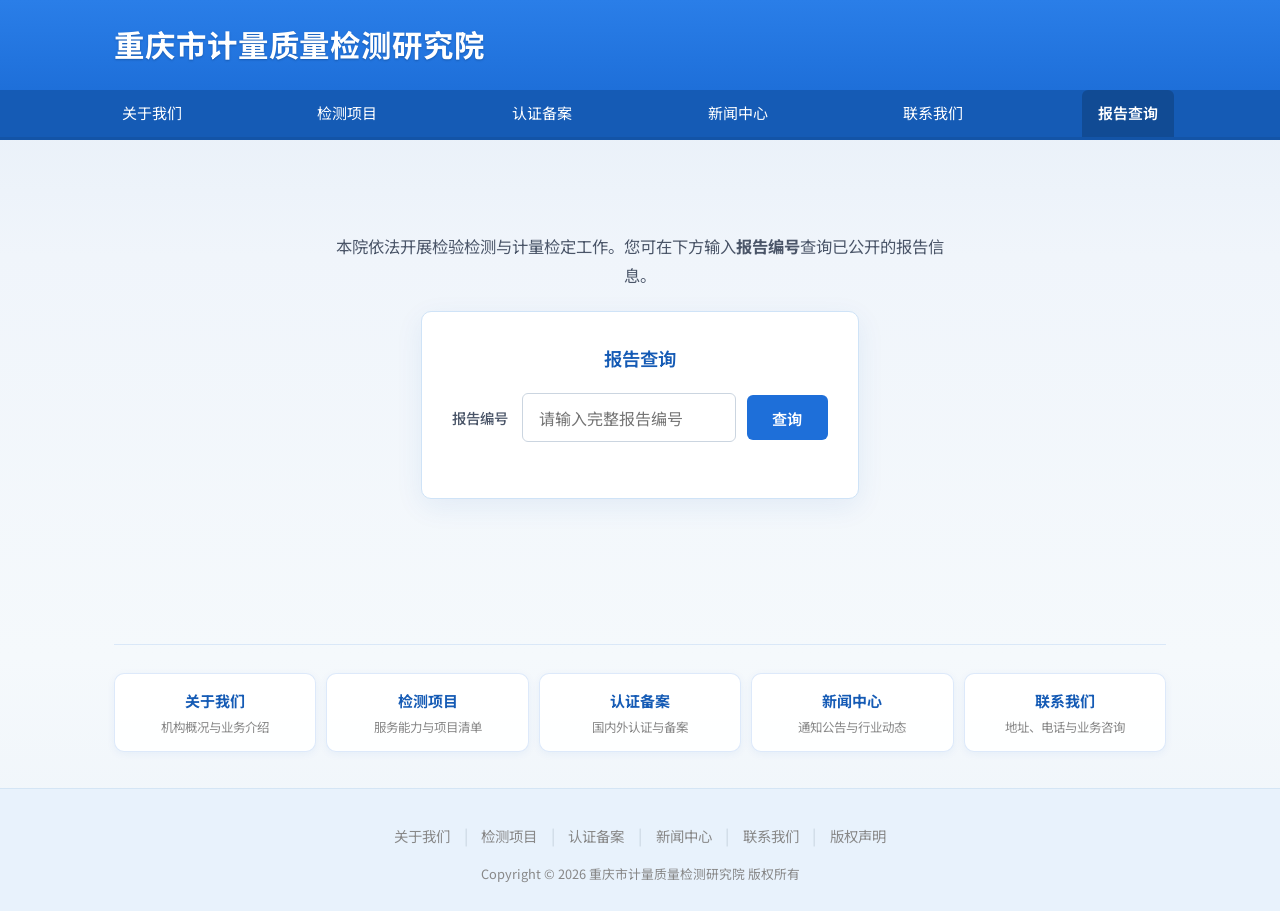
<file: index.html>
<!DOCTYPE html>
<html lang="zh-CN">
  <head>
    <meta charset="UTF-8" />
    <meta name="viewport" content="width=device-width, initial-scale=1" />
    <title>重庆市计量质量检测研究院</title>
    <link rel="preconnect" href="https://fonts.googleapis.com" />
    <link rel="preconnect" href="https://fonts.gstatic.com" crossorigin />
    <link
      href="https://fonts.googleapis.com/css2?family=Noto+Sans+SC:wght@400;600;700&display=swap"
      rel="stylesheet"
    />
    <link rel="stylesheet" href="styles.css" />
  </head>
  <body>
    <header class="site-header">
      <div class="site-header-inner">
        <h1 class="site-title">重庆市计量质量检测研究院</h1>
      </div>
    </header>
    <nav class="site-nav" aria-label="主导航">
      <div class="site-nav-inner">
      <ul>
        <li><a href="about.html">关于我们</a></li>
        <li><a href="projects.html">检测项目</a></li>
        <li><a href="cert.html">认证备案</a></li>
        <li><a href="news.html">新闻中心</a></li>
        <li><a href="contact.html">联系我们</a></li>
        <li><a href="index.html#query" class="is-active">报告查询</a></li>
      </ul>
      </div>
    </nav>

    <main class="main-home">
      <div class="home-hero">
        <p class="home-intro">
          本院依法开展检验检测与计量检定工作。您可在下方输入<strong>报告编号</strong>查询已公开的报告信息。
        </p>

        <section class="query-panel query-panel--home" id="query" aria-labelledby="query-title">
          <h2 id="query-title">报告查询</h2>
          <form
            class="query-form"
            id="query-form"
            action="report.html"
            method="get"
            role="search"
          >
            <label for="report-no">报告编号</label>
            <input
              id="report-no"
              name="no"
              type="text"
              placeholder="请输入完整报告编号"
              autocomplete="off"
              required
              inputmode="text"
            />
            <button type="submit">查询</button>
          </form>
          <div
            id="report-result"
            class="report-result-area"
            aria-live="polite"
            aria-busy="false"
          ></div>
        </section>
      </div>

      <nav class="home-shortcuts" aria-label="站点快捷入口">
        <a href="about.html" class="home-shortcut">
          <span class="home-shortcut-title">关于我们</span>
          <span class="home-shortcut-desc">机构概况与业务介绍</span>
        </a>
        <a href="projects.html" class="home-shortcut">
          <span class="home-shortcut-title">检测项目</span>
          <span class="home-shortcut-desc">服务能力与项目清单</span>
        </a>
        <a href="cert.html" class="home-shortcut">
          <span class="home-shortcut-title">认证备案</span>
          <span class="home-shortcut-desc">国内外认证与备案</span>
        </a>
        <a href="news.html" class="home-shortcut">
          <span class="home-shortcut-title">新闻中心</span>
          <span class="home-shortcut-desc">通知公告与行业动态</span>
        </a>
        <a href="contact.html" class="home-shortcut">
          <span class="home-shortcut-title">联系我们</span>
          <span class="home-shortcut-desc">地址、电话与业务咨询</span>
        </a>
      </nav>
    </main>

    <footer class="site-footer">
      <div class="footer-links">
        <a href="about.html">关于我们</a>
        <span>|</span>
        <a href="projects.html">检测项目</a>
        <span>|</span>
        <a href="cert.html">认证备案</a>
        <span>|</span>
        <a href="news.html">新闻中心</a>
        <span>|</span>
        <a href="contact.html">联系我们</a>
        <span>|</span>
        <a href="index.html#copyright">版权声明</a>
      </div>
      <p class="copyright" id="copyright">
        Copyright © 2026 重庆市计量质量检测研究院 版权所有
      </p>
    </footer>
    <script src="reports.js?v=20260308"></script>
    <script>
      (function () {
        var form = document.getElementById("query-form");
        var input = document.getElementById("report-no");
        var root = document.getElementById("report-result");
        if (!form || !input || !root) return;

        function showMessage(html, isError) {
          root.classList.toggle("is-error", !!isError);
          root.innerHTML = html;
        }

        function runQuery(raw, pushUrl) {
          var no = normalizeReportNo(raw);
          if (!no) {
            showMessage(
              '<p class="not-found">请输入报告编号后再查询。</p>',
              true
            );
            return;
          }
          var row = REPORT_DB[no];
          if (!row) {
            showMessage(
              '<p class="not-found">未找到编号为「' +
                escapeHtmlReport(no) +
                "」的报告信息，请核对编号后重试。</p>",
              true
            );
            return;
          }
          showMessage(renderReportTable(no, row), false);
          if (pushUrl && window.history && history.replaceState) {
            history.replaceState(
              null,
              "",
              "?no=" + encodeURIComponent(no) + "#query"
            );
          }
        }

        form.addEventListener("submit", function (e) {
          e.preventDefault();
          runQuery(input.value, true);
          root.scrollIntoView({ behavior: "smooth", block: "nearest" });
        });

        (function initFromUrl() {
          var params = new URLSearchParams(window.location.search);
          var q = params.get("no");
          if (q) {
            input.value = q;
            runQuery(q, false);
          }
        })();
      })();
    </script>
  </body>
</html>
</file>
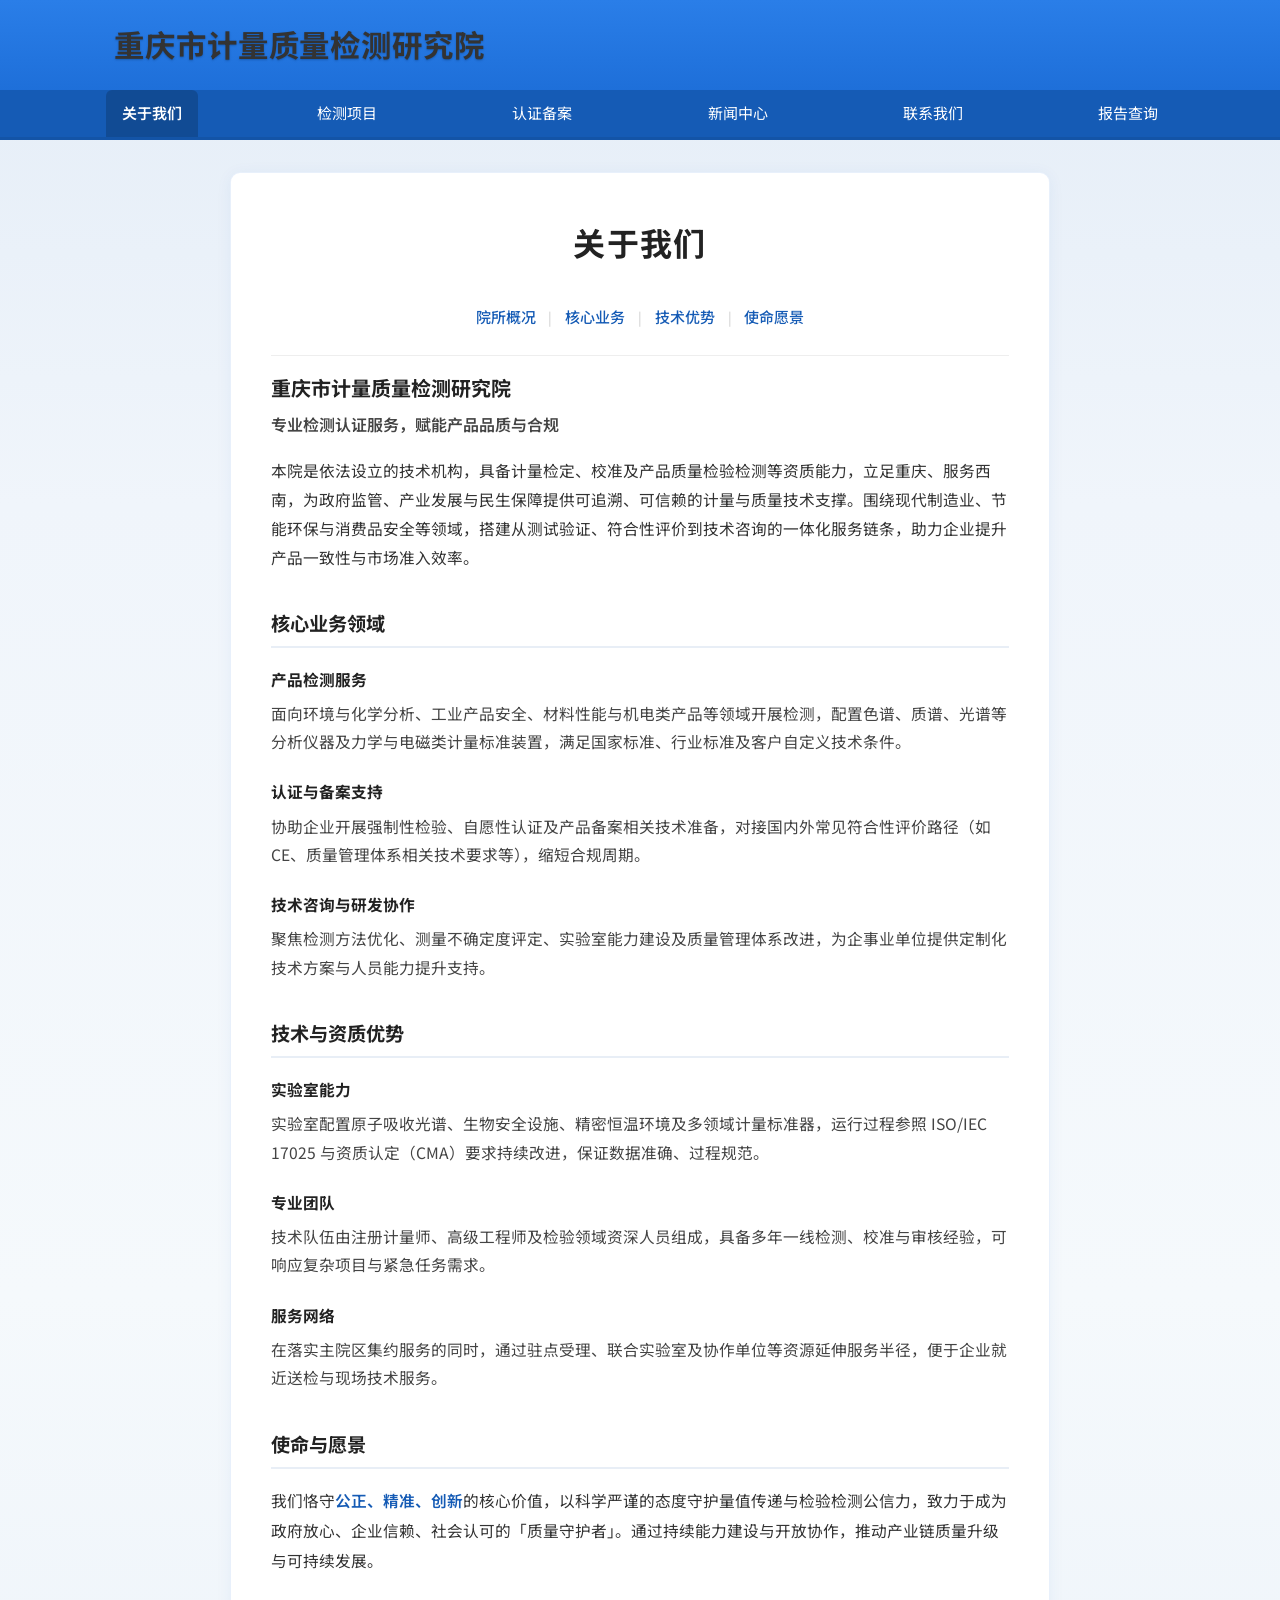
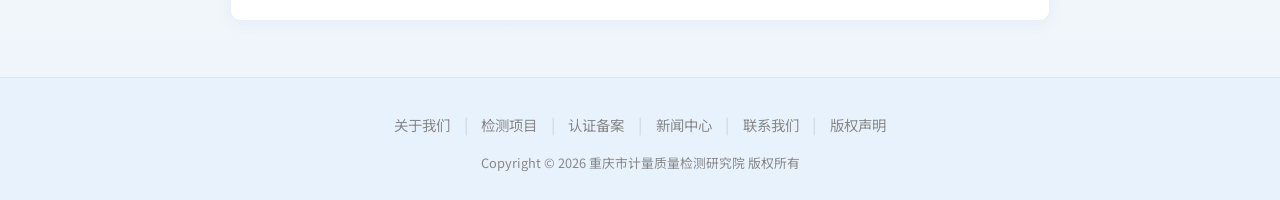
<file: about.html>
<!DOCTYPE html>
<html lang="zh-CN">
  <head>
    <meta charset="UTF-8" />
    <meta name="viewport" content="width=device-width, initial-scale=1" />
    <title>关于我们 - 重庆市计量质量检测研究院</title>
    <link rel="preconnect" href="https://fonts.googleapis.com" />
    <link rel="preconnect" href="https://fonts.gstatic.com" crossorigin />
    <link
      href="https://fonts.googleapis.com/css2?family=Noto+Sans+SC:wght@400;600;700&display=swap"
      rel="stylesheet"
    />
    <link rel="stylesheet" href="styles.css" />
  </head>
  <body>
    <header class="site-header">
      <div class="site-header-inner">
        <a href="index.html" class="site-title site-title-link"
          >重庆市计量质量检测研究院</a
        >
      </div>
    </header>
    <nav class="site-nav" aria-label="主导航">
      <div class="site-nav-inner">
        <ul>
          <li>
            <a href="about.html" class="is-active">关于我们</a>
          </li>
          <li><a href="projects.html">检测项目</a></li>
          <li><a href="cert.html">认证备案</a></li>
          <li><a href="news.html">新闻中心</a></li>
          <li><a href="contact.html">联系我们</a></li>
          <li><a href="index.html#query">报告查询</a></li>
        </ul>
      </div>
    </nav>

    <main class="main-about-wrap">
      <article class="about-article">
        <h1 class="about-page-title">关于我们</h1>

        <nav class="about-subnav" aria-label="本页章节">
          <a href="#overview">院所概况</a>
          <span class="about-subnav-sep" aria-hidden="true">|</span>
          <a href="#core-business">核心业务</a>
          <span class="about-subnav-sep" aria-hidden="true">|</span>
          <a href="#advantages">技术优势</a>
          <span class="about-subnav-sep" aria-hidden="true">|</span>
          <a href="#mission">使命愿景</a>
        </nav>

        <section class="about-section" id="overview">
          <h2 class="about-org-name">重庆市计量质量检测研究院</h2>
          <p class="about-tagline">专业检测认证服务，赋能产品品质与合规</p>
          <p class="about-body">
            本院是依法设立的技术机构，具备计量检定、校准及产品质量检验检测等资质能力，立足重庆、服务西南，为政府监管、产业发展与民生保障提供可追溯、可信赖的计量与质量技术支撑。围绕现代制造业、节能环保与消费品安全等领域，搭建从测试验证、符合性评价到技术咨询的一体化服务链条，助力企业提升产品一致性与市场准入效率。
          </p>
        </section>

        <section class="about-section" id="core-business">
          <h2 class="about-section-title">核心业务领域</h2>
          <ul class="about-item-list">
            <li class="about-item">
              <strong class="about-item-title">产品检测服务</strong>
              <span class="about-item-text"
                >面向环境与化学分析、工业产品安全、材料性能与机电类产品等领域开展检测，配置色谱、质谱、光谱等分析仪器及力学与电磁类计量标准装置，满足国家标准、行业标准及客户自定义技术条件。</span
              >
            </li>
            <li class="about-item">
              <strong class="about-item-title">认证与备案支持</strong>
              <span class="about-item-text"
                >协助企业开展强制性检验、自愿性认证及产品备案相关技术准备，对接国内外常见符合性评价路径（如 CE、质量管理体系相关技术要求等），缩短合规周期。</span
              >
            </li>
            <li class="about-item">
              <strong class="about-item-title">技术咨询与研发协作</strong>
              <span class="about-item-text"
                >聚焦检测方法优化、测量不确定度评定、实验室能力建设及质量管理体系改进，为企事业单位提供定制化技术方案与人员能力提升支持。</span
              >
            </li>
          </ul>
        </section>

        <section class="about-section" id="advantages">
          <h2 class="about-section-title">技术与资质优势</h2>
          <ul class="about-item-list">
            <li class="about-item">
              <strong class="about-item-title">实验室能力</strong>
              <span class="about-item-text"
                >实验室配置原子吸收光谱、生物安全设施、精密恒温环境及多领域计量标准器，运行过程参照 ISO/IEC 17025 与资质认定（CMA）要求持续改进，保证数据准确、过程规范。</span
              >
            </li>
            <li class="about-item">
              <strong class="about-item-title">专业团队</strong>
              <span class="about-item-text"
                >技术队伍由注册计量师、高级工程师及检验领域资深人员组成，具备多年一线检测、校准与审核经验，可响应复杂项目与紧急任务需求。</span
              >
            </li>
            <li class="about-item">
              <strong class="about-item-title">服务网络</strong>
              <span class="about-item-text"
                >在落实主院区集约服务的同时，通过驻点受理、联合实验室及协作单位等资源延伸服务半径，便于企业就近送检与现场技术服务。</span
              >
            </li>
          </ul>
        </section>

        <section class="about-section" id="mission">
          <h2 class="about-section-title">使命与愿景</h2>
          <p class="about-body about-body--mission">
            我们恪守<strong>公正、精准、创新</strong>的核心价值，以科学严谨的态度守护量值传递与检验检测公信力，致力于成为政府放心、企业信赖、社会认可的「质量守护者」。通过持续能力建设与开放协作，推动产业链质量升级与可持续发展。
          </p>
        </section>
      </article>
    </main>

    <footer class="site-footer">
      <div class="footer-links">
        <a href="about.html">关于我们</a>
        <span>|</span>
        <a href="projects.html">检测项目</a>
        <span>|</span>
        <a href="cert.html">认证备案</a>
        <span>|</span>
        <a href="news.html">新闻中心</a>
        <span>|</span>
        <a href="contact.html">联系我们</a>
        <span>|</span>
        <a href="index.html#copyright">版权声明</a>
      </div>
      <p class="copyright">
        Copyright © 2026 重庆市计量质量检测研究院 版权所有
      </p>
    </footer>
  </body>
</html>
</file>
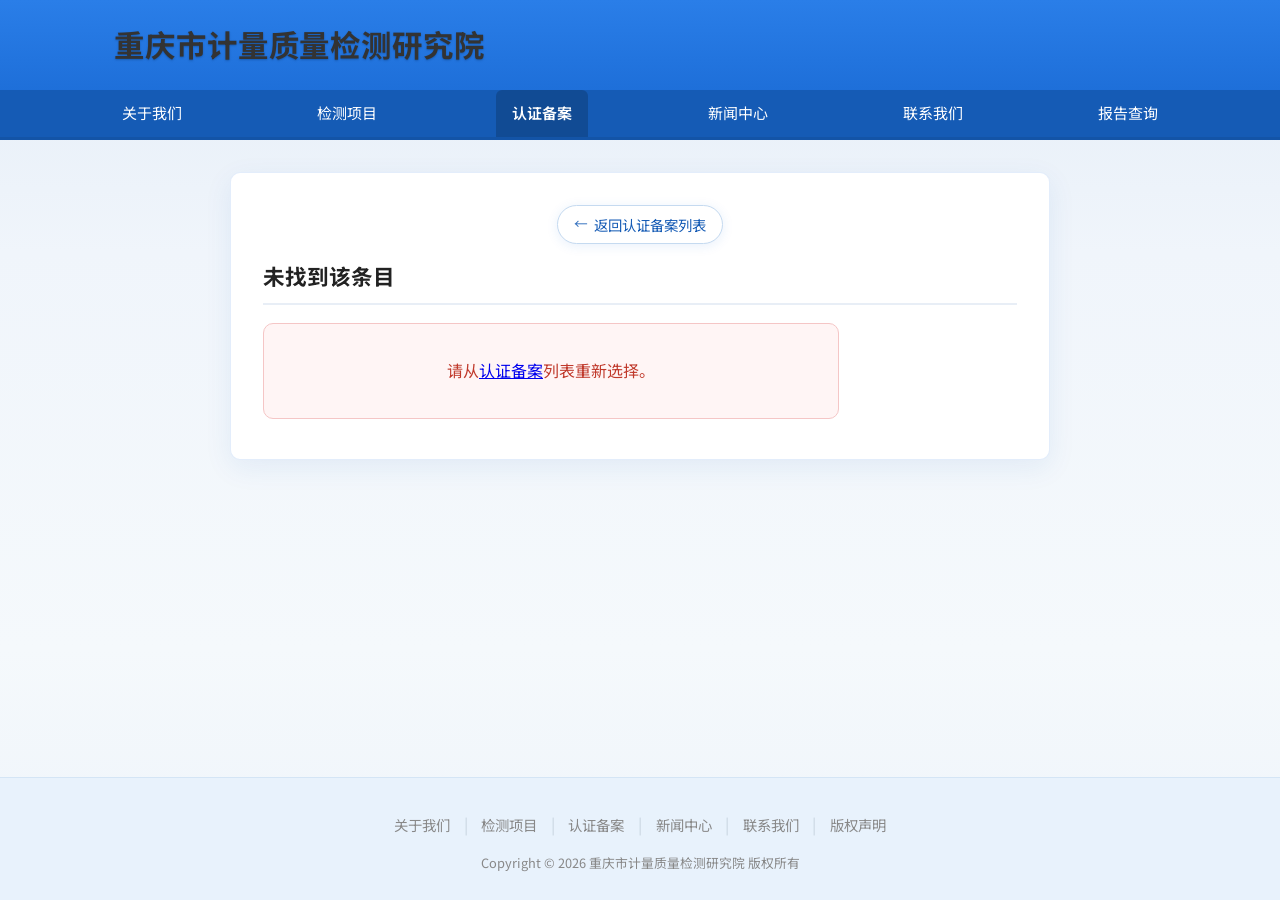
<file: cert-detail.html>
<!DOCTYPE html>
<html lang="zh-CN">
  <head>
    <meta charset="UTF-8" />
    <meta name="viewport" content="width=device-width, initial-scale=1" />
    <title>认证备案 - 重庆市计量质量检测研究院</title>
    <link rel="preconnect" href="https://fonts.googleapis.com" />
    <link rel="preconnect" href="https://fonts.gstatic.com" crossorigin />
    <link
      href="https://fonts.googleapis.com/css2?family=Noto+Sans+SC:wght@400;600;700&display=swap"
      rel="stylesheet"
    />
    <link rel="stylesheet" href="styles.css" />
  </head>
  <body>
    <header class="site-header">
      <div class="site-header-inner">
        <a href="index.html" class="site-title site-title-link"
          >重庆市计量质量检测研究院</a
        >
      </div>
    </header>
    <nav class="site-nav" aria-label="主导航">
      <div class="site-nav-inner">
        <ul>
          <li><a href="about.html">关于我们</a></li>
          <li><a href="projects.html">检测项目</a></li>
          <li><a href="cert.html" class="is-active">认证备案</a></li>
          <li><a href="news.html">新闻中心</a></li>
          <li><a href="contact.html">联系我们</a></li>
          <li><a href="index.html#query">报告查询</a></li>
        </ul>
      </div>
    </nav>

    <main class="main-project-detail">
      <article class="project-detail-card">
        <p class="project-detail-back">
          <a class="link-back" href="cert.html">返回认证备案列表</a>
        </p>
        <h1 class="project-detail-title" id="cert-title">认证备案</h1>
        <div class="project-detail-content" id="cert-body"></div>
      </article>
    </main>

    <footer class="site-footer">
      <div class="footer-links">
        <a href="about.html">关于我们</a>
        <span>|</span>
        <a href="projects.html">检测项目</a>
        <span>|</span>
        <a href="cert.html">认证备案</a>
        <span>|</span>
        <a href="news.html">新闻中心</a>
        <span>|</span>
        <a href="contact.html">联系我们</a>
        <span>|</span>
        <a href="index.html#copyright">版权声明</a>
      </div>
      <p class="copyright">
        Copyright © 2026 重庆市计量质量检测研究院 版权所有
      </p>
    </footer>

    <script>
      (function () {
        var ITEMS = [
          {
            title: "消毒剂产品备案",
            body:
              "<p>依据消毒产品卫生安全评价报告网上备案管理及技术要求，协助企业完成产品检验、安全评价资料整理与平台备案申报，满足上市销售与监督检查所需合规材料。</p>",
          },
          {
            title: "FDA认证",
            body:
              "<p>针对输美食品、医疗器械、化妆品等相关产品路径，提供与 FDA 法规框架衔接的符合性技术支持说明，具体注册/列名与检测项目以产品类别及最新联邦法规为准。</p>",
          },
          {
            title: "RoHS认证",
            body:
              "<p>配合电子电气产品中有害物质限制要求，开展材料与整机 RoHS 相关筛查与符合性测试，出具报告供供应链与客户验厂、出口申报使用。</p>",
          },
          {
            title: "CE认证",
            body:
              "<p>围绕欧盟 CE 标志涉及的安全、电磁兼容、环保等指令，组织产品与标准对照测试，为技术文件与符合性声明提供检测依据（最终发证由公告机构等环节完成）。</p>",
          },
          {
            title: "CQC认证",
            body:
              "<p>中国质量认证中心自愿性认证范围内的产品与流程咨询，协助准备样品检测、工厂检查配合及证书维护，缩短认证周期。</p>",
          },
          {
            title: "CCC认证",
            body:
              "<p>强制性产品认证目录内产品的符合性检测与资料支持，与指定认证机构流程衔接，具体受理范围以国家认监委目录调整为准。</p>",
          },
          {
            title: "UL认证",
            body:
              "<p>面向北美市场常见 UL 标准的安全与性能测试需求，提供样品试验、数据整改建议及与 UL 实验室对接的技术沟通支持。</p>",
          },
          {
            title: "FCC认证",
            body:
              "<p>无线及数字设备的射频、电磁兼容等项目测试，满足美国联邦通信委员会（FCC）规则下的技术参数与文件要求，助力产品进入美国市场。</p>",
          },
        ];

        var params = new URLSearchParams(window.location.search);
        var p = parseInt(params.get("p") || "0", 10);
        var idx = p - 1;
        var titleEl = document.getElementById("cert-title");
        var bodyEl = document.getElementById("cert-body");

        if (idx < 0 || idx >= ITEMS.length) {
          titleEl.textContent = "未找到该条目";
          bodyEl.innerHTML =
            '<p class="not-found" style="margin:0">请从<a href="cert.html">认证备案</a>列表重新选择。</p>';
          document.title = "认证备案 - 重庆市计量质量检测研究院";
          return;
        }

        var item = ITEMS[idx];
        titleEl.textContent = item.title;
        bodyEl.innerHTML = item.body;
        document.title = item.title + " - 重庆市计量质量检测研究院";
      })();
    </script>
  </body>
</html>
</file>
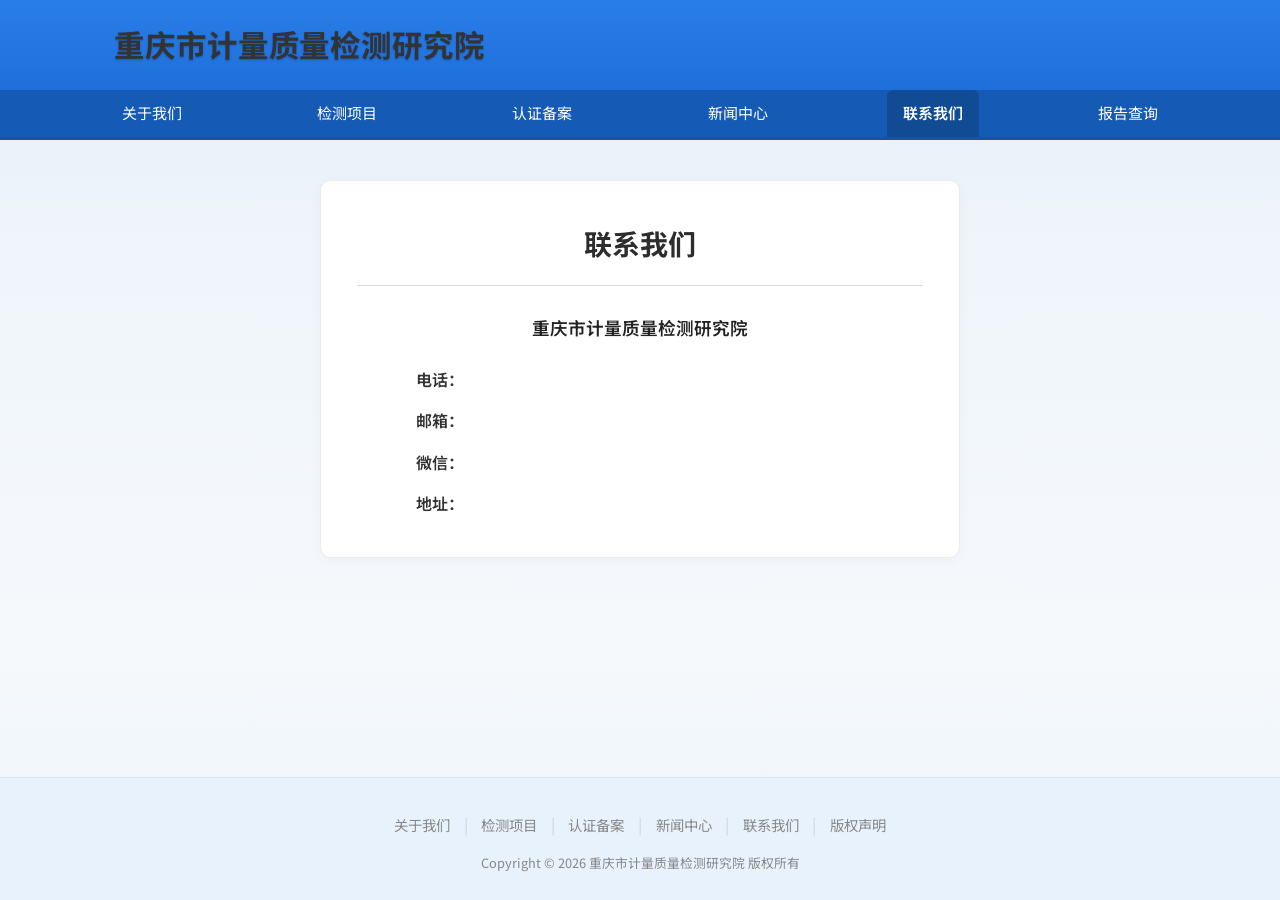
<file: contact.html>
<!DOCTYPE html>
<html lang="zh-CN">
  <head>
    <meta charset="UTF-8" />
    <meta name="viewport" content="width=device-width, initial-scale=1" />
    <title>联系我们 - 重庆市计量质量检测研究院</title>
    <link rel="preconnect" href="https://fonts.googleapis.com" />
    <link rel="preconnect" href="https://fonts.gstatic.com" crossorigin />
    <link
      href="https://fonts.googleapis.com/css2?family=Noto+Sans+SC:wght@400;600;700&display=swap"
      rel="stylesheet"
    />
    <link rel="stylesheet" href="styles.css" />
  </head>
  <body>
    <header class="site-header">
      <div class="site-header-inner">
        <a href="index.html" class="site-title site-title-link"
          >重庆市计量质量检测研究院</a
        >
      </div>
    </header>
    <nav class="site-nav" aria-label="主导航">
      <div class="site-nav-inner">
        <ul>
          <li><a href="about.html">关于我们</a></li>
          <li><a href="projects.html">检测项目</a></li>
          <li><a href="cert.html">认证备案</a></li>
          <li><a href="news.html">新闻中心</a></li>
          <li><a href="contact.html" class="is-active">联系我们</a></li>
          <li><a href="index.html#query">报告查询</a></li>
        </ul>
      </div>
    </nav>

    <main class="main-contact">
      <div class="contact-card">
        <h1 class="contact-page-title">联系我们</h1>
        <hr class="contact-divider" />
        <div class="contact-block">
          <p class="contact-org">重庆市计量质量检测研究院</p>
          <dl class="contact-fields">
            <div class="contact-row">
              <dt>电话：</dt>
              <dd></dd>
            </div>
            <div class="contact-row">
              <dt>邮箱：</dt>
              <dd></dd>
            </div>
            <div class="contact-row">
              <dt>微信：</dt>
              <dd></dd>
            </div>
            <div class="contact-row">
              <dt>地址：</dt>
              <dd></dd>
            </div>
          </dl>
        </div>
      </div>
    </main>

    <footer class="site-footer">
      <div class="footer-links">
        <a href="about.html">关于我们</a>
        <span>|</span>
        <a href="projects.html">检测项目</a>
        <span>|</span>
        <a href="cert.html">认证备案</a>
        <span>|</span>
        <a href="news.html">新闻中心</a>
        <span>|</span>
        <a href="contact.html">联系我们</a>
        <span>|</span>
        <a href="index.html#copyright">版权声明</a>
      </div>
      <p class="copyright">
        Copyright © 2026 重庆市计量质量检测研究院 版权所有
      </p>
    </footer>
  </body>
</html>
</file>
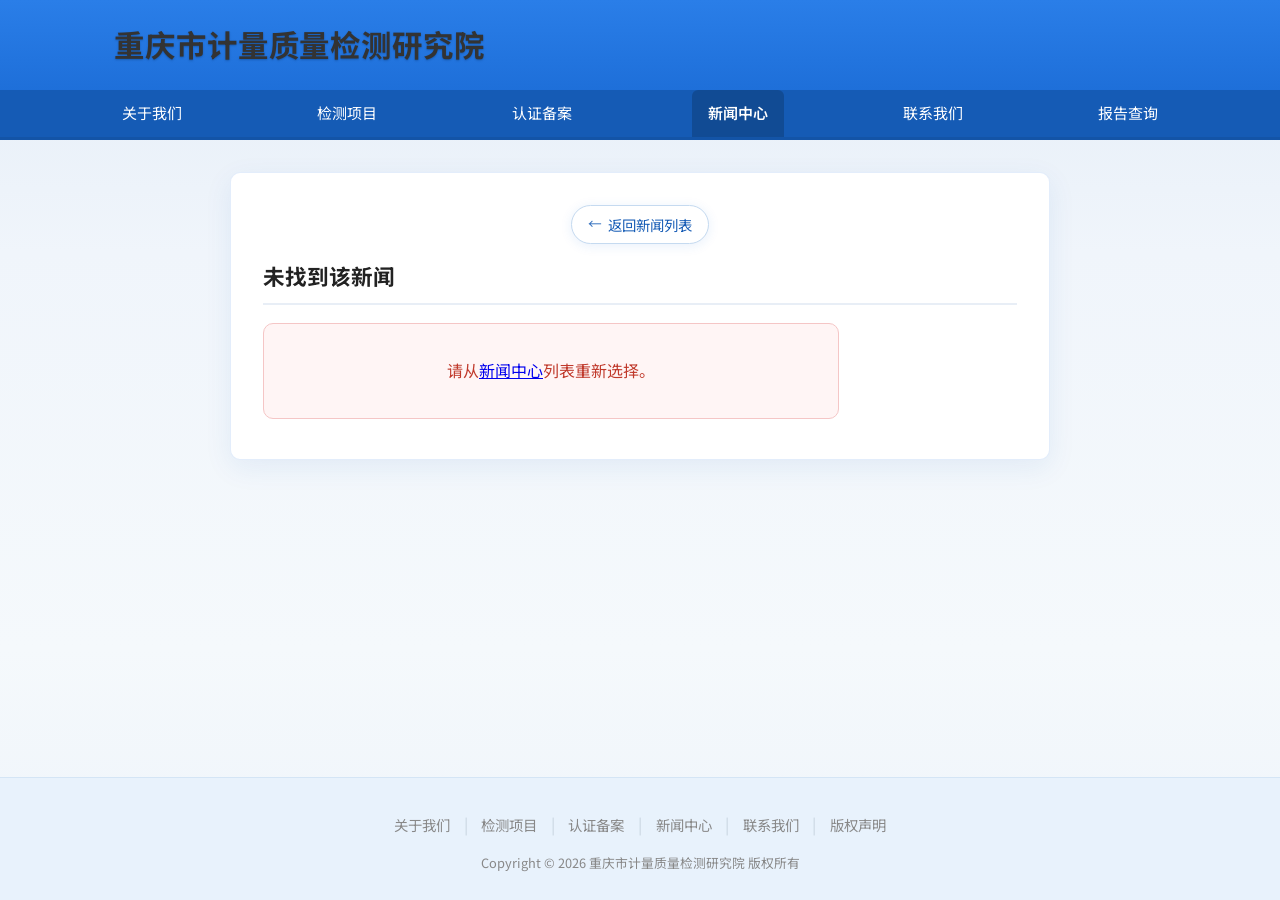
<file: news-detail.html>
<!DOCTYPE html>
<html lang="zh-CN">
  <head>
    <meta charset="UTF-8" />
    <meta name="viewport" content="width=device-width, initial-scale=1" />
    <title>新闻中心 - 重庆市计量质量检测研究院</title>
    <link rel="preconnect" href="https://fonts.googleapis.com" />
    <link rel="preconnect" href="https://fonts.gstatic.com" crossorigin />
    <link
      href="https://fonts.googleapis.com/css2?family=Noto+Sans+SC:wght@400;600;700&display=swap"
      rel="stylesheet"
    />
    <link rel="stylesheet" href="styles.css" />
  </head>
  <body>
    <header class="site-header">
      <div class="site-header-inner">
        <a href="index.html" class="site-title site-title-link"
          >重庆市计量质量检测研究院</a
        >
      </div>
    </header>
    <nav class="site-nav" aria-label="主导航">
      <div class="site-nav-inner">
        <ul>
          <li><a href="about.html">关于我们</a></li>
          <li><a href="projects.html">检测项目</a></li>
          <li><a href="cert.html">认证备案</a></li>
          <li><a href="news.html" class="is-active">新闻中心</a></li>
          <li><a href="contact.html">联系我们</a></li>
          <li><a href="index.html#query">报告查询</a></li>
        </ul>
      </div>
    </nav>

    <main class="main-project-detail">
      <article class="project-detail-card">
        <p class="project-detail-back">
          <a class="link-back" href="news.html">返回新闻列表</a>
        </p>
        <p class="news-detail-meta">
          <time id="news-time" datetime="06-06">06-06</time>
        </p>
        <h1 class="project-detail-title" id="news-title">新闻标题</h1>
        <div class="project-detail-content" id="news-body"></div>
      </article>
    </main>

    <footer class="site-footer">
      <div class="footer-links">
        <a href="about.html">关于我们</a>
        <span>|</span>
        <a href="projects.html">检测项目</a>
        <span>|</span>
        <a href="cert.html">认证备案</a>
        <span>|</span>
        <a href="news.html">新闻中心</a>
        <span>|</span>
        <a href="contact.html">联系我们</a>
        <span>|</span>
        <a href="index.html#copyright">版权声明</a>
      </div>
      <p class="copyright">
        Copyright © 2026 重庆市计量质量检测研究院 版权所有
      </p>
    </footer>

    <script>
      (function () {
        var ITEMS = [
          {
            title: "农业用地土壤检测土壤取样方法",
            body:
              "<p>农业用地土壤调查与监测中，代表性取样是决定数据可靠性的关键环节。应结合地块利用方式、地形与历史施肥施药情况布点，按规范分层或混合取样，保证样品从采集、运输到实验室分析的全程可追溯。本院可依据相关标准提供取样技术咨询与检测服务方案。</p>",
          },
          {
            title: "防火涂料检测发现，添加这些物质可以提高其性能",
            body:
              "<p>防火涂料的耐火极限与膨胀炭层结构、成膜树脂及阻燃助剂配伍密切相关。通过配方优化与耐燃试验比对，可在满足标准要求的前提下改善附着力与耐候性。企业投产前建议完成型式检验与批次抽检，确保工程验收一致。</p>",
          },
          {
            title: "橡胶如何通过老化分析检测来评估寿命？",
            body:
              "<p>橡胶寿命评估常结合热氧老化、臭氧老化与力学性能保持率等指标，在加速应力下外推使用工况。不同胶种与工作温度应选择对应试验条件，并与实际装机或贮存环境对照解读，避免单点结论过度外推。</p>",
          },
          {
            title: "电线电缆检测的具体检测内容有哪些",
            body:
              "<p>电线电缆检测通常包括导体直流电阻、绝缘与护套机械性能、耐电压、燃烧性能、烟密度及无卤低烟等项目，具体依产品标准与使用场合而定。进口采购与国内 CCC 目录产品还应核对强制性条款与抽样规则。</p>",
          },
          {
            title: "教你正确了解矿泉水水质检测攻略大全",
            body:
              "<p>矿泉水检验除常规理化与微生物指标外，应关注界限指标、污染物限量及标签声称是否一致。送检时需注明水源地与工艺，避免因采样容器或保存条件引入偏差。报告结论应结合标准条款逐条对照理解。</p>",
          },
          {
            title: "公司企业进行产品寿命评估的检测标准及检测范围",
            body:
              "<p>产品寿命评估可围绕环境应力（温湿度循环、振动、盐雾等）与功能退化曲线设计试验矩阵。标准选用应匹配行业规范与客户可靠性目标，输出平均寿命或失效率估计时需说明模型假设与置信水平。</p>",
          },
          {
            title: "首届中国认可与检验检测国际论坛在江苏苏州举行",
            body:
              "<p>论坛汇聚认可机构、检测实验室与产业代表，围绕检测结果国际互认、数字化质量基础设施及新兴领域能力评价等议题展开交流，为提升检验检测服务贸易便利化提供政策与技术方向参考。</p>",
          },
          {
            title: "不可忽视的6大土壤污染源检测",
            body:
              "<p>农业面源、工业遗留场地、固废堆存、污水灌溉、大气沉降及交通沿线沉积等均可能贡献土壤复合污染风险。调查阶段应结合现场快速筛查与实验室确证，形成空间分布与管控优先序，支撑修复与安全利用决策。</p>",
          },
        ];

        var params = new URLSearchParams(window.location.search);
        var n = parseInt(params.get("n") || "0", 10);
        var idx = n - 1;
        var titleEl = document.getElementById("news-title");
        var bodyEl = document.getElementById("news-body");

        if (idx < 0 || idx >= ITEMS.length) {
          titleEl.textContent = "未找到该新闻";
          bodyEl.innerHTML =
            '<p class="not-found" style="margin:0">请从<a href="news.html">新闻中心</a>列表重新选择。</p>';
          document.getElementById("news-time").textContent = "";
          document.title = "新闻中心 - 重庆市计量质量检测研究院";
          return;
        }

        var item = ITEMS[idx];
        titleEl.textContent = item.title;
        bodyEl.innerHTML = item.body;
        document.title = item.title + " - 重庆市计量质量检测研究院";
      })();
    </script>
  </body>
</html>
</file>
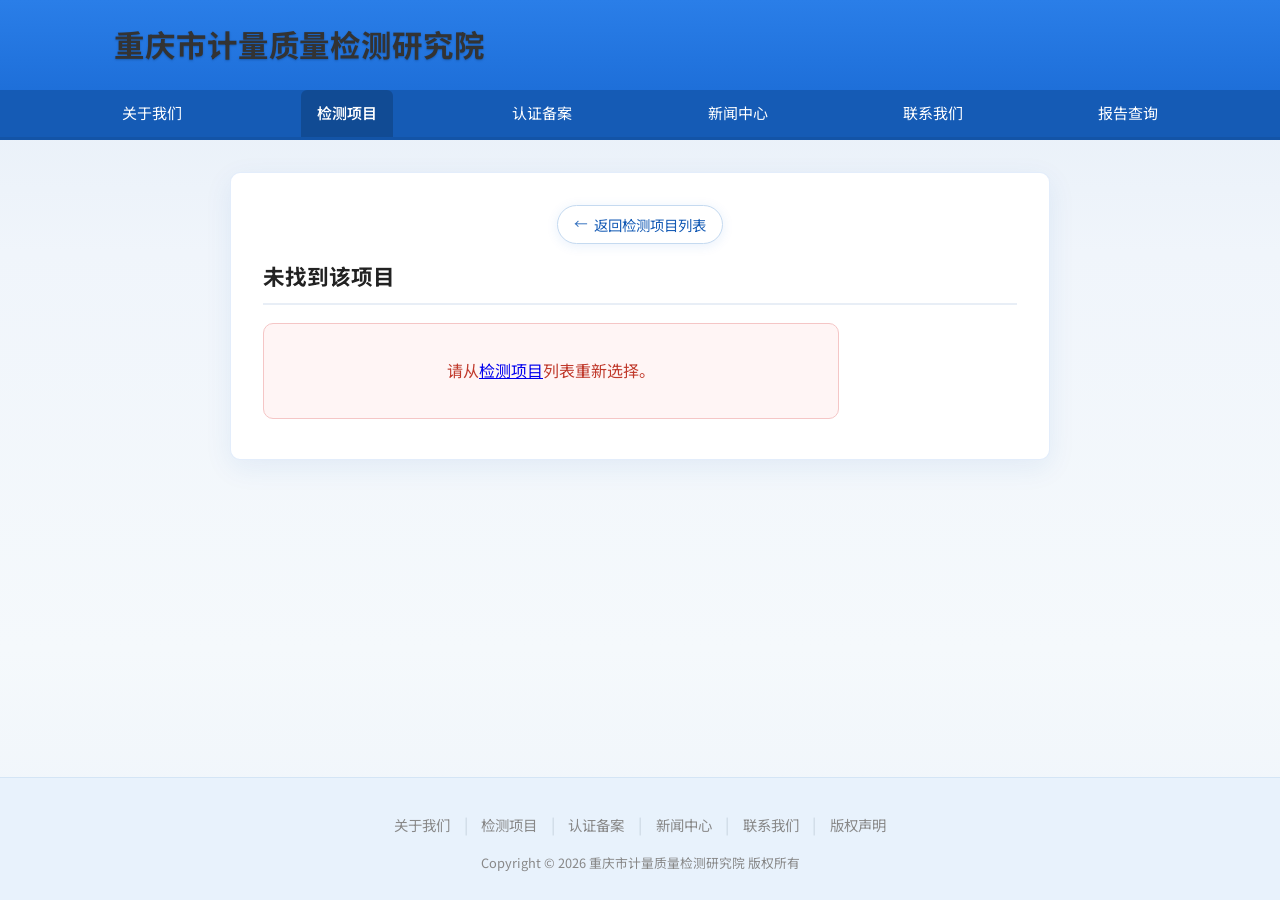
<file: project.html>
<!DOCTYPE html>
<html lang="zh-CN">
  <head>
    <meta charset="UTF-8" />
    <meta name="viewport" content="width=device-width, initial-scale=1" />
    <title>检测项目 - 重庆市计量质量检测研究院</title>
    <link rel="preconnect" href="https://fonts.googleapis.com" />
    <link rel="preconnect" href="https://fonts.gstatic.com" crossorigin />
    <link
      href="https://fonts.googleapis.com/css2?family=Noto+Sans+SC:wght@400;600;700&display=swap"
      rel="stylesheet"
    />
    <link rel="stylesheet" href="styles.css" />
  </head>
  <body>
    <header class="site-header">
      <div class="site-header-inner">
        <a href="index.html" class="site-title site-title-link"
          >重庆市计量质量检测研究院</a
        >
      </div>
    </header>
    <nav class="site-nav" aria-label="主导航">
      <div class="site-nav-inner">
        <ul>
          <li><a href="about.html">关于我们</a></li>
          <li><a href="projects.html" class="is-active">检测项目</a></li>
          <li><a href="cert.html">认证备案</a></li>
          <li><a href="news.html">新闻中心</a></li>
          <li><a href="contact.html">联系我们</a></li>
          <li><a href="index.html#query">报告查询</a></li>
        </ul>
      </div>
    </nav>

    <main class="main-project-detail">
      <article class="project-detail-card">
        <p class="project-detail-back">
          <a class="link-back" href="projects.html">返回检测项目列表</a>
        </p>
        <h1 class="project-detail-title" id="project-title">检测项目</h1>
        <div class="project-detail-content" id="project-body"></div>
      </article>
    </main>

    <footer class="site-footer">
      <div class="footer-links">
        <a href="about.html">关于我们</a>
        <span>|</span>
        <a href="projects.html">检测项目</a>
        <span>|</span>
        <a href="cert.html">认证备案</a>
        <span>|</span>
        <a href="news.html">新闻中心</a>
        <span>|</span>
        <a href="contact.html">联系我们</a>
        <span>|</span>
        <a href="index.html#copyright">版权声明</a>
      </div>
      <p class="copyright">
        Copyright © 2026 重庆市计量质量检测研究院 版权所有
      </p>
    </footer>

    <script>
      (function () {
        var ITEMS = [
          {
            title: "固体废弃物——浸出毒性检测",
            body:
              "<p>依据相关国家标准与行业规范，对固体废物及其浸出液进行毒性鉴别与浸出浓度测定，为无害化处置与环境管理提供数据支撑。样品预处理、浸出程序与检测因子可根据监管要求与客户指定方法执行。</p>",
          },
          {
            title: "发光细菌法检测——废水急性毒性检测",
            body:
              "<p>采用发光细菌急性毒性试验方法，评价废水等样品对生物发光的抑制效应，用于快速筛查复合污染急性毒性水平，适用于排污监测、工艺比对与应急评估等场景。</p>",
          },
          {
            title: "细胞毒性试验",
            body:
              "<p>在细胞水平评价受试物对细胞活力、增殖或形态的影响，为化学品安全性评价、医疗器械生物学评价及原料筛选提供体外毒性参考数据。</p>",
          },
          {
            title: "微核试验",
            body:
              "<p>通过体内或体外微核试验检测染色体损伤与遗传毒性风险，是遗传毒理学评价中的常用指标之一，可服务于化学品登记、新材料评估等相关合规需求。</p>",
          },
          {
            title: "食品毒理性测试",
            body:
              "<p>围绕食品及其相关产品开展毒理学评价试验设计、动物试验或替代方法验证的支持服务，协助评估暴露风险与符合食品安全技术规范要求。</p>",
          },
          {
            title: "毒理实验概述",
            body:
              "<p>系统介绍毒理学试验类别、适用法规框架、样品要求与结论解读要点，帮助委托方选择合理的检测路径和时间安排。具体项目以合同与实施方案为准。</p>",
          },
          {
            title: "急性经口经皮吸入实验",
            body:
              "<p>开展急性经口、急性经皮或急性吸入毒性试验，获得 LD<sub>50</sub> 或分类所需要的剂量-反应信息，用于化学品标签、运输分类及安全数据单等技术文件支持。</p>",
          },
          {
            title: "化学品毒理性测试",
            body:
              "<p>面向工业化学品、试剂及中间体等提供急慢性毒性、致敏、遗传毒性等组合或单项毒理检测方案，匹配国内外常见法规列表与登记要求，具体参数以受理时方法确认为准。</p>",
          },
        ];

        var params = new URLSearchParams(window.location.search);
        var p = parseInt(params.get("p") || "0", 10);
        var idx = p - 1;
        var titleEl = document.getElementById("project-title");
        var bodyEl = document.getElementById("project-body");

        if (idx < 0 || idx >= ITEMS.length) {
          titleEl.textContent = "未找到该项目";
          bodyEl.innerHTML =
            '<p class="not-found" style="margin:0">请从<a href="projects.html">检测项目</a>列表重新选择。</p>';
          document.title = "检测项目 - 重庆市计量质量检测研究院";
          return;
        }

        var item = ITEMS[idx];
        titleEl.textContent = item.title;
        bodyEl.innerHTML = item.body;
        document.title = item.title + " - 重庆市计量质量检测研究院";
      })();
    </script>
  </body>
</html>
</file>
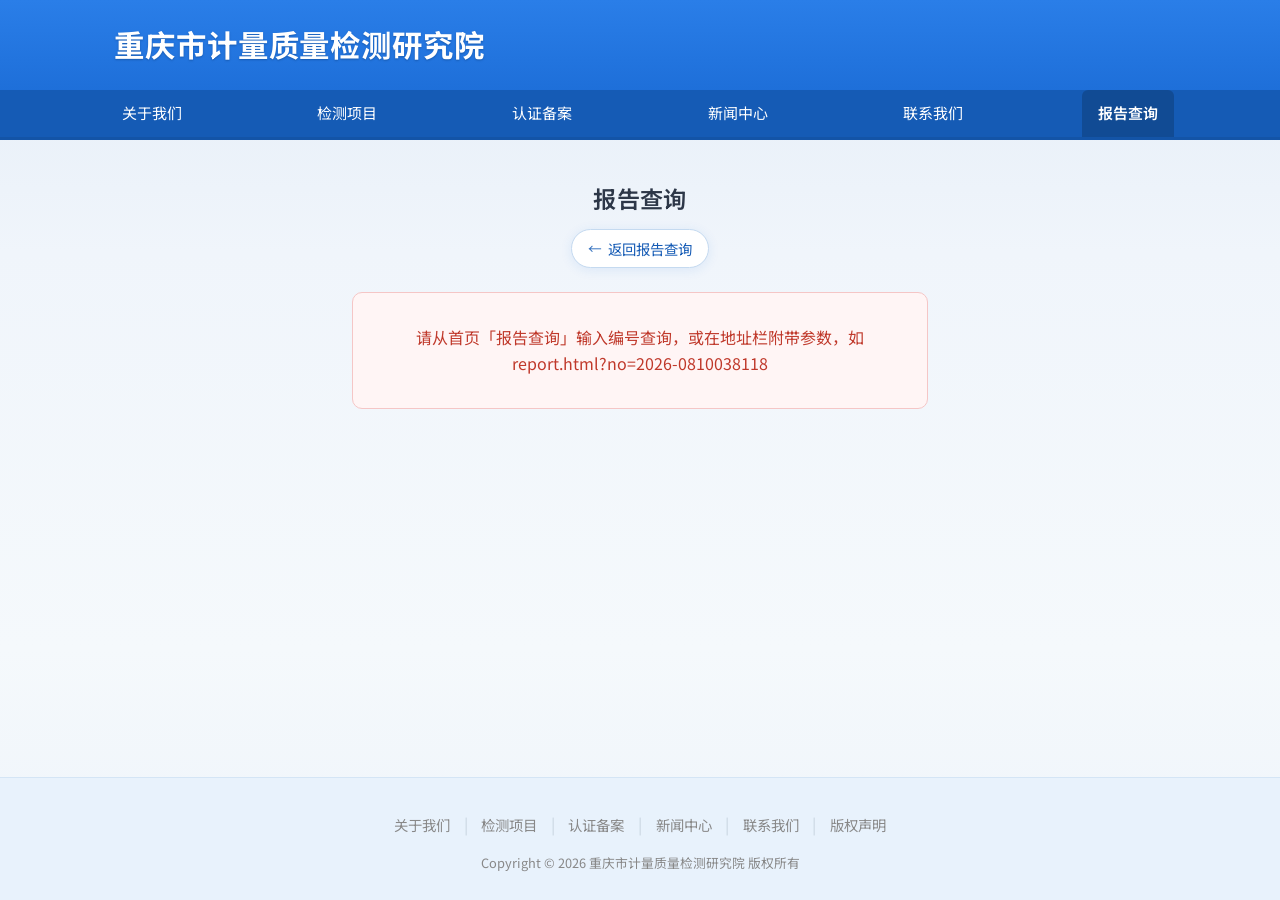
<file: report.html>
<!DOCTYPE html>
<html lang="zh-CN">
  <head>
    <meta charset="UTF-8" />
    <meta name="viewport" content="width=device-width, initial-scale=1" />
    <title>报告查询 - 重庆市计量质量检测研究院</title>
    <link rel="preconnect" href="https://fonts.googleapis.com" />
    <link rel="preconnect" href="https://fonts.gstatic.com" crossorigin />
    <link
      href="https://fonts.googleapis.com/css2?family=Noto+Sans+SC:wght@400;600;700&display=swap"
      rel="stylesheet"
    />
    <link rel="stylesheet" href="styles.css" />
  </head>
  <body>
    <header class="site-header">
      <div class="site-header-inner">
        <h1 class="site-title">重庆市计量质量检测研究院</h1>
      </div>
    </header>
    <nav class="site-nav" aria-label="主导航">
      <div class="site-nav-inner">
      <ul>
        <li><a href="about.html">关于我们</a></li>
        <li><a href="projects.html">检测项目</a></li>
        <li><a href="cert.html">认证备案</a></li>
        <li><a href="news.html">新闻中心</a></li>
        <li><a href="contact.html">联系我们</a></li>
        <li><a href="index.html#query" class="is-active">报告查询</a></li>
      </ul>
      </div>
    </nav>

    <main class="main-report">
      <header class="report-page-head">
        <h2 class="page-heading">报告查询</h2>
        <p class="report-back">
          <a class="link-back" href="index.html#query">返回报告查询</a>
        </p>
      </header>
      <div id="report-root" class="report-table-wrap"></div>
    </main>

    <footer class="site-footer">
      <div class="footer-links">
        <a href="about.html">关于我们</a>
        <span>|</span>
        <a href="projects.html">检测项目</a>
        <span>|</span>
        <a href="cert.html">认证备案</a>
        <span>|</span>
        <a href="news.html">新闻中心</a>
        <span>|</span>
        <a href="contact.html">联系我们</a>
        <span>|</span>
        <a href="index.html#copyright">版权声明</a>
      </div>
      <p class="copyright">
        Copyright © 2026 重庆市计量质量检测研究院 版权所有
      </p>
    </footer>

    <script src="reports.js?v=20260308"></script>
    <script>
      (function () {
        var params = new URLSearchParams(window.location.search);
        var no = normalizeReportNo(params.get("no") || "");
        var root = document.getElementById("report-root");

        if (!no) {
          root.innerHTML =
            '<p class="not-found">请从首页「报告查询」输入编号查询，或在地址栏附带参数，如 report.html?no=2026-0810038118</p>';
          return;
        }

        var row = REPORT_DB[no];
        if (!row) {
          root.innerHTML =
            '<p class="not-found">未找到编号为「' +
            escapeHtmlReport(no) +
            "」的报告信息，请核对编号后重试。</p>";
          return;
        }

        root.innerHTML = renderReportTable(no, row);
        document.title = "报告 " + no + " - 重庆市计量质量检测研究院";
      })();
    </script>
  </body>
</html>
</file>
<file: styles.css>
:root {
  --header-blue: #1e6fd9;
  --nav-blue: #155bb5;
  --label-blue: #1e6fd9;
  --text-dark: #333;
  --text-muted: #888;
  --border-light: #ddd;
  --footer-bg: #e8f2fc;
  --white: #fff;
  --page-bg: #f0f5fb;
  --content-max: 1100px;
  --radius-sm: 6px;
  --radius-md: 10px;
  --shadow-soft: 0 2px 12px rgba(30, 111, 217, 0.1);
  --shadow-panel: 0 8px 28px rgba(21, 91, 181, 0.08);
}

*,
*::before,
*::after {
  box-sizing: border-box;
}

html {
  scroll-behavior: smooth;
}

body {
  margin: 0;
  font-family: "Noto Sans SC", "Microsoft YaHei", "PingFang SC", sans-serif;
  color: var(--text-dark);
  min-height: 100vh;
  display: flex;
  flex-direction: column;
  background: linear-gradient(
    180deg,
    #e4edf7 0%,
    var(--page-bg) 28%,
    #f5f9fc 72%,
    #eef4fa 100%
  );
  line-height: 1.6;
}

.site-header {
  background: linear-gradient(180deg, #2a7ee8 0%, var(--header-blue) 100%);
  padding: 0;
  box-shadow: 0 2px 8px rgba(21, 91, 181, 0.25);
}

.site-header-inner {
  max-width: var(--content-max);
  margin: 0 auto;
  padding: 1.25rem 1.5rem 1.35rem;
}

.site-title {
  margin: 0;
  font-size: clamp(1.35rem, 3.2vw, 1.9rem);
  font-weight: 700;
  color: var(--white);
  letter-spacing: 0.03em;
  text-shadow: 0 1px 2px rgba(0, 40, 90, 0.35);
}

a.site-title-link {
  color: inherit;
  text-decoration: none;
  display: block;
}

a.site-title-link:hover {
  color: var(--white);
  opacity: 0.92;
}

.site-nav {
  background: var(--nav-blue);
  padding: 0;
  border-bottom: 3px solid rgba(0, 0, 0, 0.08);
}

.site-nav-inner {
  max-width: var(--content-max);
  margin: 0 auto;
  padding: 0 1rem;
}

.site-nav ul {
  list-style: none;
  margin: 0;
  padding: 0;
  display: flex;
  flex-wrap: wrap;
  justify-content: flex-start;
  gap: 0;
}

.site-nav li {
  flex: 0 0 auto;
}

.site-nav a {
  display: block;
  padding: 0.7rem 0.85rem;
  color: var(--white);
  text-decoration: none;
  font-size: 0.9375rem;
  white-space: nowrap;
  border-radius: var(--radius-sm) var(--radius-sm) 0 0;
  transition: background 0.15s ease, color 0.15s ease;
}

.site-nav a:hover {
  background: rgba(255, 255, 255, 0.14);
}

.site-nav a:focus-visible {
  outline: 2px solid var(--white);
  outline-offset: -2px;
}

.site-nav a.is-active {
  background: rgba(0, 0, 0, 0.18);
  font-weight: 600;
}

@media (min-width: 900px) {
  .site-nav ul {
    justify-content: space-between;
    flex-wrap: nowrap;
    gap: 0.25rem;
  }

  .site-nav a {
    padding-inline: 1rem;
  }
}

main {
  flex: 1;
  max-width: var(--content-max);
  width: 100%;
  margin: 0 auto;
  padding: clamp(1.5rem, 4vw, 2.5rem) clamp(1rem, 3vw, 1.5rem)
    clamp(2rem, 5vw, 3.5rem);
}

/* ----- 首页：报告查询纵贯与快捷入口 ----- */
.main-home {
  display: flex;
  flex-direction: column;
  flex: 1;
  width: 100%;
  max-width: var(--content-max);
  margin: 0 auto;
  padding: clamp(1.25rem, 3vw, 2rem) clamp(1rem, 3vw, 1.5rem)
    clamp(1.5rem, 4vw, 2.25rem);
}

.home-hero {
  flex: 1 1 auto;
  display: flex;
  flex-direction: column;
  justify-content: center;
  padding-block: clamp(0.5rem, 3vh, 2rem);
  min-height: min(48vh, 480px);
}

@media (max-height: 640px) {
  .home-hero {
    min-height: unset;
    padding-block: 0.75rem;
  }
}

.home-intro {
  text-align: center;
  color: #4a5568;
  line-height: 1.75;
  margin: 0 auto 1.35rem;
  max-width: 38rem;
  font-size: clamp(0.95rem, 2vw, 1.02rem);
}

.query-panel--home {
  max-width: min(100%, 680px);
  margin-inline: auto;
  margin-bottom: 0;
  padding: clamp(1.65rem, 3.5vw, 2.15rem) clamp(1.35rem, 3.5vw, 2rem);
  border: 1px solid rgba(30, 111, 217, 0.18);
  box-shadow: 0 10px 40px rgba(21, 91, 181, 0.1),
    0 2px 8px rgba(0, 0, 0, 0.04);
}

.query-panel--home h2 {
  font-size: clamp(1.12rem, 2.2vw, 1.28rem);
  margin-bottom: 1.35rem;
}

.home-shortcuts {
  display: grid;
  grid-template-columns: repeat(5, 1fr);
  gap: 0.65rem;
  max-width: 100%;
  margin-top: clamp(1.75rem, 4vw, 2.5rem);
  padding-top: clamp(1.25rem, 3vw, 1.75rem);
  border-top: 1px solid rgba(30, 111, 217, 0.12);
}

@media (max-width: 900px) {
  .home-shortcuts {
    grid-template-columns: repeat(2, 1fr);
  }

  .home-shortcut:last-child {
    grid-column: 1 / -1;
  }
}

@media (max-width: 420px) {
  .home-shortcuts {
    grid-template-columns: 1fr;
  }

  .home-shortcut:last-child {
    grid-column: auto;
  }
}

.home-shortcut {
  display: flex;
  flex-direction: column;
  align-items: center;
  text-align: center;
  text-decoration: none;
  padding: 0.95rem 0.65rem;
  background: rgba(255, 255, 255, 0.92);
  border: 1px solid rgba(30, 111, 217, 0.15);
  border-radius: var(--radius-md);
  box-shadow: 0 2px 8px rgba(21, 91, 181, 0.06);
  transition: transform 0.15s ease, border-color 0.15s ease,
    box-shadow 0.15s ease, background 0.15s ease;
}

.home-shortcut:hover {
  transform: translateY(-2px);
  border-color: rgba(30, 111, 217, 0.35);
  box-shadow: 0 8px 24px rgba(21, 91, 181, 0.12);
  background: var(--white);
}

.home-shortcut:focus-visible {
  outline: 2px solid var(--header-blue);
  outline-offset: 2px;
}

.home-shortcut-title {
  font-size: 0.9375rem;
  font-weight: 700;
  color: var(--nav-blue);
  margin-bottom: 0.3rem;
}

.home-shortcut-desc {
  font-size: 0.78rem;
  color: var(--text-muted);
  line-height: 1.45;
}

section[id] {
  scroll-margin-top: 1rem;
}

.page-heading {
  text-align: center;
  font-size: clamp(1.25rem, 2.8vw, 1.45rem);
  font-weight: 600;
  color: #2d3748;
  margin: 0;
  letter-spacing: 0.02em;
}

.report-page-head {
  margin-bottom: 1.5rem;
}

.report-page-head .page-heading {
  margin-bottom: 0.75rem;
}

.report-back {
  text-align: center;
  margin: 0;
}

.link-back {
  display: inline-flex;
  align-items: center;
  gap: 0.35rem;
  padding: 0.45rem 1rem;
  font-size: 0.9rem;
  color: var(--nav-blue);
  text-decoration: none;
  background: var(--white);
  border: 1px solid #c5daf0;
  border-radius: 999px;
  box-shadow: var(--shadow-soft);
  transition: background 0.15s ease, border-color 0.15s ease, color 0.15s ease;
}

.link-back:hover {
  background: #f0f7ff;
  border-color: var(--header-blue);
  color: var(--header-blue);
}

.link-back:focus-visible {
  outline: 2px solid var(--header-blue);
  outline-offset: 2px;
}

.link-back::before {
  content: "←";
  font-size: 0.95em;
  opacity: 0.889;
}

.report-table-wrap {
  display: flex;
  justify-content: center;
  width: 100%;
}

.report-table-outer {
  width: 100%;
  max-width: 760px;
  background: var(--white);
  border-radius: var(--radius-md);
  padding: clamp(0.75rem, 2vw, 1.25rem);
  box-shadow: var(--shadow-panel);
  border: 1px solid rgba(30, 111, 217, 0.12);
}

.report-table {
  width: 100%;
  border-collapse: separate;
  border-spacing: 0;
  overflow: hidden;
  border-radius: var(--radius-sm);
}

.report-table th,
.report-table td {
  border: 1px solid var(--border-light);
  padding: 1rem 1.15rem;
  text-align: center;
  font-size: 0.96875rem;
  vertical-align: middle;
}

.report-table tr:first-child th,
.report-table tr:first-child td {
  border-top: none;
}

.report-table tr:last-child th,
.report-table tr:last-child td {
  border-bottom: none;
}

.report-table tr th:first-child,
.report-table tr td:first-child {
  border-left: none;
}

.report-table tr th:last-child,
.report-table tr td:last-child {
  border-right: none;
}

.report-table th {
  background: var(--label-blue);
  color: var(--white);
  font-weight: 600;
  width: 32%;
  min-width: 7.5rem;
}

.report-table td {
  background: #fafcff;
  color: var(--text-dark);
  word-break: break-word;
}

.not-found {
  text-align: center;
  color: #c0392b;
  padding: 2rem 1.25rem;
  font-size: 1rem;
  max-width: 36rem;
  margin: 0 auto;
  background: #fff5f5;
  border: 1px solid #f5c6c6;
  border-radius: var(--radius-md);
}

.query-panel {
  max-width: 640px;
  margin: 0 auto 2.75rem;
  padding: clamp(1.5rem, 4vw, 2rem) clamp(1.25rem, 4vw, 1.85rem);
  background: var(--white);
  border: 1px solid #cfe3f7;
  border-radius: var(--radius-md);
  box-shadow: var(--shadow-panel);
}

.query-panel h2 {
  margin: 0 0 1.25rem;
  font-size: 1.15rem;
  color: var(--nav-blue);
  text-align: center;
  font-weight: 600;
}

.query-form {
  display: grid;
  grid-template-columns: 1fr;
  gap: 0.85rem;
  align-items: stretch;
}

@media (min-width: 560px) {
  .query-form {
    grid-template-columns: auto 1fr auto;
    gap: 0.75rem 0.65rem;
    align-items: center;
  }

  .query-form label {
    grid-column: 1;
    justify-self: end;
    padding-right: 0.25rem;
  }

  .query-form input[type="text"] {
    grid-column: 2;
  }

  .query-form button {
    grid-column: 3;
  }
}

.query-form label {
  font-size: 0.9rem;
  color: #4a5568;
  font-weight: 500;
}

.query-form input[type="text"] {
  width: 100%;
  min-width: 0;
  padding: 0.7rem 1rem;
  border: 1px solid #cbd5e0;
  border-radius: var(--radius-sm);
  font-size: 1rem;
  font-family: inherit;
  transition: border-color 0.15s ease, box-shadow 0.15s ease;
}

.query-form input[type="text"]:focus {
  outline: none;
  border-color: var(--header-blue);
  box-shadow: 0 0 0 3px rgba(30, 111, 217, 0.2);
}

.query-form button {
  padding: 0.7rem 1.6rem;
  background: var(--header-blue);
  color: var(--white);
  border: none;
  border-radius: var(--radius-sm);
  font-size: 0.95rem;
  font-weight: 600;
  cursor: pointer;
  font-family: inherit;
  justify-self: stretch;
  transition: background 0.15s ease, transform 0.1s ease;
}

@media (min-width: 560px) {
  .query-form button {
    justify-self: start;
  }
}

.query-form button:hover {
  background: #1a62c4;
}

.query-form button:active {
  transform: translateY(1px);
}

.query-form button:focus-visible {
  outline: 2px solid var(--nav-blue);
  outline-offset: 2px;
}

.report-result-area {
  margin-top: 1.5rem;
  min-height: 0;
}

.report-result-area.is-error .not-found {
  margin-top: 0;
}

.site-footer {
  background: var(--footer-bg);
  padding: 2rem 1rem 1.75rem;
  text-align: center;
  margin-top: auto;
  border-top: 1px solid #d4e5f5;
}

.footer-links {
  margin-bottom: 0.85rem;
  display: flex;
  flex-wrap: wrap;
  align-items: center;
  justify-content: center;
  gap: 0.35rem 0.5rem;
}

.footer-links span {
  color: #c8d4e0;
  user-select: none;
}

.footer-links a {
  color: var(--text-muted);
  text-decoration: none;
  font-size: 0.9rem;
  padding: 0.2rem 0.35rem;
}

.footer-links a:hover {
  color: var(--header-blue);
}

.footer-links a:focus-visible {
  outline: 2px solid var(--header-blue);
  outline-offset: 2px;
  border-radius: 2px;
}

.copyright {
  font-size: 0.8rem;
  color: var(--text-muted);
  margin: 0;
  line-height: 1.5;
}

/* ----- 关于我们专页 ----- */
.main-about-wrap {
  flex: 1;
  width: 100%;
  padding: clamp(1.25rem, 3vw, 2rem) clamp(1rem, 3vw, 1.5rem)
    clamp(2.5rem, 5vw, 3.5rem);
}

.about-article {
  max-width: 820px;
  margin: 0 auto;
  background: var(--white);
  padding: clamp(1.75rem, 4vw, 2.75rem) clamp(1.25rem, 4vw, 2.5rem)
    clamp(2rem, 4vw, 2.75rem);
  border-radius: var(--radius-md);
  border: 1px solid rgba(30, 111, 217, 0.1);
  box-shadow: 0 2px 16px rgba(21, 91, 181, 0.06);
  color: #1a1a1a;
}

.about-page-title {
  margin: 0 0 1.25rem;
  font-size: clamp(1.65rem, 4vw, 2rem);
  font-weight: 700;
  text-align: center;
  color: #222;
  letter-spacing: 0.04em;
}

.about-subnav {
  display: flex;
  flex-wrap: wrap;
  align-items: center;
  justify-content: center;
  gap: 0.35rem 0.15rem;
  padding: 0.75rem 0.5rem 1.25rem;
  margin: 0 0 0.25rem;
  position: sticky;
  top: 0;
  z-index: 5;
  background: linear-gradient(
    to bottom,
    var(--white) 70%,
    rgba(255, 255, 255, 0.92) 100%
  );
  border-bottom: 1px solid #eee;
}

.about-subnav a {
  color: var(--nav-blue);
  text-decoration: none;
  font-size: 0.9375rem;
  font-weight: 500;
  padding: 0.35rem 0.5rem;
  border-radius: var(--radius-sm);
  transition: background 0.15s ease, color 0.15s ease;
}

.about-subnav a:hover {
  background: #eef5fc;
  color: var(--header-blue);
}

.about-subnav a:focus-visible {
  outline: 2px solid var(--header-blue);
  outline-offset: 2px;
}

.about-subnav-sep {
  color: #ccc;
  font-size: 0.85rem;
  user-select: none;
  padding: 0 0.15rem;
}

.about-section {
  scroll-margin-top: 6.5rem;
  padding-top: 1.75rem;
  margin-top: 0.5rem;
}

.about-section:first-of-type {
  padding-top: 0.5rem;
}

.about-org-name {
  margin: 0 0 0.5rem;
  font-size: 1.25rem;
  font-weight: 700;
  color: #222;
  text-align: left;
}

.about-tagline {
  margin: 0 0 1.15rem;
  font-size: 1rem;
  font-weight: 600;
  color: #444;
  text-align: left;
}

.about-section-title {
  margin: 0 0 1.1rem;
  font-size: 1.2rem;
  font-weight: 700;
  color: #222;
  text-align: left;
  padding-bottom: 0.45rem;
  border-bottom: 2px solid #e8eef6;
}

.about-body {
  margin: 0;
  font-size: 0.98rem;
  line-height: 1.85;
  color: #333;
  text-align: left;
}

.about-body--mission {
  line-height: 1.9;
}

.about-body strong {
  color: var(--nav-blue);
  font-weight: 600;
}

.about-item-list {
  margin: 0;
  padding: 0;
  list-style: none;
}

.about-item {
  margin: 0 0 1.35rem;
  font-size: 0.98rem;
  line-height: 1.82;
  color: #333;
  text-align: left;
}

.about-item:last-child {
  margin-bottom: 0;
}

.about-item-title {
  display: block;
  margin-bottom: 0.35rem;
  color: #222;
  font-weight: 700;
}

.about-item-text {
  display: block;
  color: #444;
}

/* ----- 检测项目列表（图示样式） ----- */
.main-projects {
  flex: 1;
  width: 100%;
  max-width: var(--content-max);
  margin: 0 auto;
  padding: clamp(1.25rem, 3vw, 2rem) clamp(1rem, 3vw, 1.5rem)
    clamp(2.5rem, 5vw, 3.5rem);
}

.project-list-panel {
  max-width: 920px;
  margin: 0 auto;
  background: var(--white);
  border: 1px solid #c5c5c5;
  border-radius: 0;
  overflow: hidden;
  box-shadow: 0 1px 3px rgba(0, 0, 0, 0.06);
}

.project-list-header {
  margin: 0;
  padding: 0.65rem 1rem;
  font-size: 1.05rem;
  font-weight: 600;
  color: var(--white);
  background: #6ca6e8;
  letter-spacing: 0.02em;
}

.project-list-body {
  list-style: none;
  margin: 0;
  padding: 0;
}

.project-list-item {
  margin: 0;
  border-bottom: 1px solid #e8e8e8;
}

.project-list-item:last-of-type {
  border-bottom: none;
}

.project-list-item a {
  display: block;
  padding: 0.75rem 1rem 0.75rem 0.85rem;
  color: #222;
  text-decoration: none;
  font-size: 0.98rem;
  line-height: 1.55;
  transition: background 0.12s ease, color 0.12s ease;
}

.project-list-item a:hover {
  background: #f3f8fd;
  color: var(--header-blue);
}

.project-list-item a:focus-visible {
  outline: 2px solid var(--header-blue);
  outline-offset: -2px;
}

.project-list-mark {
  display: inline-block;
  margin-right: 0.35rem;
  color: #666;
  font-size: 0.95em;
  user-select: none;
}

.project-list-item a:hover .project-list-mark {
  color: var(--header-blue);
}

.project-list-item--news a {
  display: flex;
  justify-content: space-between;
  align-items: flex-start;
  gap: 0.75rem 1rem;
}

.project-news-main {
  display: flex;
  align-items: flex-start;
  flex: 1;
  min-width: 0;
  gap: 0.2rem;
}

.project-news-title {
  flex: 1;
  min-width: 0;
}

.project-news-date {
  flex-shrink: 0;
  color: #888;
  font-size: 0.875rem;
  font-variant-numeric: tabular-nums;
}

.project-list-pager {
  margin: 0;
  padding: 0.85rem 1rem;
  text-align: center;
  font-size: 0.88rem;
  color: #888;
  background: #fafafa;
  border-top: 1px solid #eaeaea;
}

/* ----- 检测项目详情 ----- */
.main-project-detail {
  flex: 1;
  width: 100%;
  max-width: var(--content-max);
  margin: 0 auto;
  padding: clamp(1.25rem, 3vw, 2rem) clamp(1rem, 3vw, 1.5rem)
    clamp(2.5rem, 5vw, 3.5rem);
}

.project-detail-card {
  max-width: 820px;
  margin: 0 auto;
  background: var(--white);
  padding: clamp(1.5rem, 3vw, 2rem) clamp(1.25rem, 3vw, 2rem)
    clamp(2rem, 4vw, 2.5rem);
  border: 1px solid rgba(30, 111, 217, 0.12);
  border-radius: var(--radius-md);
  box-shadow: var(--shadow-panel);
}

.project-detail-back {
  margin: 0 0 1rem;
  text-align: center;
}

.project-detail-title {
  margin: 0 0 1.1rem;
  font-size: clamp(1.15rem, 2.5vw, 1.35rem);
  font-weight: 700;
  color: #222;
  line-height: 1.45;
  padding-bottom: 0.75rem;
  border-bottom: 2px solid #e8eef6;
}

.project-detail-content {
  font-size: 0.98rem;
  line-height: 1.85;
  color: #333;
}

.project-detail-content p {
  margin: 0 0 0.85rem;
}

.project-detail-content p:last-child {
  margin-bottom: 0;
}

.news-detail-meta {
  margin: 0 0 0.35rem;
  text-align: right;
  font-size: 0.9rem;
  color: #888;
}

.news-detail-meta time {
  font-variant-numeric: tabular-nums;
}

/* ----- 联系我们 ----- */
.main-contact {
  flex: 1;
  width: 100%;
  max-width: var(--content-max);
  margin: 0 auto;
  padding: clamp(1.5rem, 4vw, 2.5rem) clamp(1rem, 3vw, 1.5rem)
    clamp(2.5rem, 5vw, 3.5rem);
}

.contact-card {
  max-width: 640px;
  margin: 0 auto;
  background: var(--white);
  padding: clamp(1.75rem, 4vw, 2.5rem) clamp(1.5rem, 4vw, 2.25rem);
  border: 1px solid rgba(0, 0, 0, 0.08);
  border-radius: var(--radius-md);
  box-shadow: 0 2px 12px rgba(0, 0, 0, 0.04);
}

.contact-page-title {
  margin: 0 0 1.25rem;
  font-size: clamp(1.4rem, 3.5vw, 1.75rem);
  font-weight: 700;
  color: #2d2d2d;
  text-align: center;
}

.contact-divider {
  border: none;
  border-top: 1px solid #ddd;
  margin: 0 0 1.75rem;
}

.contact-block {
  text-align: center;
}

.contact-org {
  margin: 0 0 1.5rem;
  font-size: 1.1rem;
  font-weight: 600;
  color: #222;
}

.contact-fields {
  margin: 0 auto;
  max-width: 28rem;
  text-align: left;
}

.contact-row {
  display: grid;
  grid-template-columns: 3.5rem 1fr;
  gap: 0.35rem 0.5rem;
  margin-bottom: 1rem;
  align-items: start;
}

.contact-row:last-child {
  margin-bottom: 0;
}

.contact-row dt {
  margin: 0;
  font-weight: 600;
  color: #333;
}

.contact-row dd {
  margin: 0;
  color: #444;
  line-height: 1.65;
  font-size: 0.96rem;
}

@media (max-width: 480px) {
  .contact-row {
    grid-template-columns: 4rem 1fr;
  }

  .project-list-item--news a {
    flex-wrap: wrap;
  }

  .project-news-date {
    width: 100%;
    text-align: right;
    padding-left: 1.5rem;
  }

  .site-header-inner {
    padding-inline: 1rem;
  }

  .site-nav-inner {
    padding-inline: 0.5rem;
  }

  .site-nav ul {
    justify-content: center;
  }

  .report-table th,
  .report-table td {
    padding: 0.75rem 0.65rem;
    font-size: 0.875rem;
  }

  .report-table th {
    width: 36%;
  }
}
</file>
